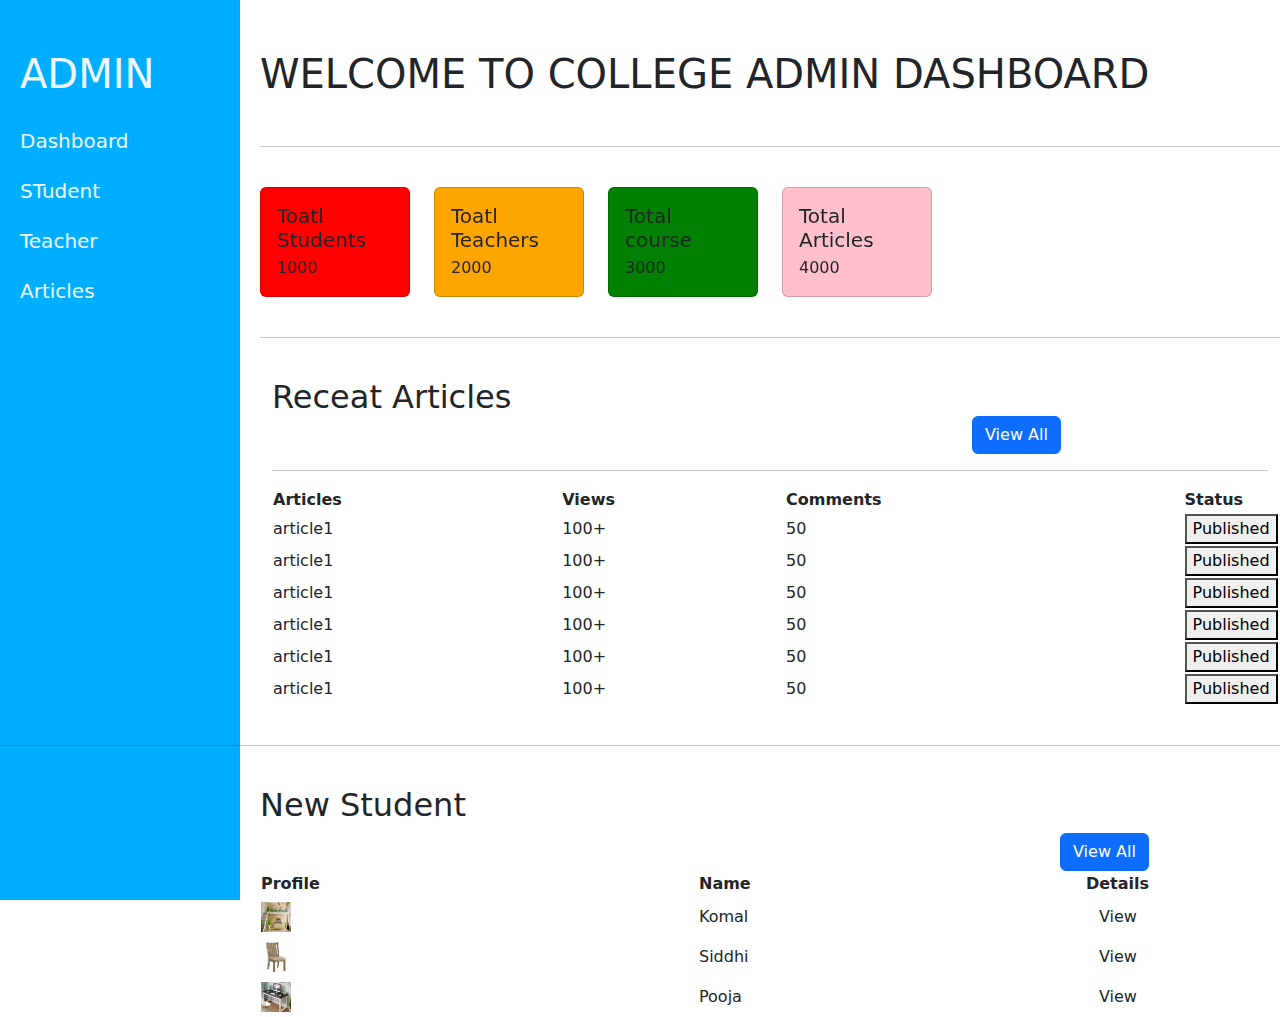
<file: imp/ADMIN DASHBOARD/index.html>
<!DOCTYPE html>
<html lang="en">
<head>
  <meta charset="UTF-8">
  <meta name="viewport" content="width=device-width, initial-scale=1.0">
  <title>Document</title>
  <link rel="stylesheet" href="style.css">

 <link rel="stylesheet" href="https://cdn.jsdelivr.net/npm/bootstrap@5.3.2/dist/css/bootstrap.min.css">

</head>
<body>
    <div class="sidebar">
        <a href="#"><h1>ADMIN</h1></a>
        <a href="#">Dashboard</a>
        <a href="#">STudent</a>
        <a href="#">Teacher</a>
        <a href="#">Articles</a>
    </div>

    <div class="content">
      <h1>WELCOME TO COLLEGE ADMIN DASHBOARD</h1>
        <br>
        <hr>
        <br>
        <div class="row">
            <div class="col-md-2">
                <div class="card" id="c1">
                    <div class="card-body">
                        <h5 class="card-title">Toatl Students</h5>
                        <p class="card-subtitle">1000</p>
                    </div>
                </div>
            </div>

            <div class="col-md-2">
                <div class="card" id="c2">
                    <div class="card-body">
                        <h5 class="card-title">Toatl Teachers</h5>
                        <p class="card-subtitle">2000</p>
                    </div>
                </div>
            </div>

            <div class="col-md-2">
                <div class="card" id="c3">
                    <div class="card-body">
                        <h5 class="card-title">Total course</h5>
                        <p class="card-subtitle">3000</p>
                    </div>
                </div>
            </div>

            <div class="col-md-2">
                <div class="card" id="c4">
                    <div class="card-body">
                        <h5 class="card-title">Total Articles</h5>
                        <p class="card-subtitle">4000</p>
                    </div>
                </div>
            </div>
        </div>
<br><hr><br>
        <div class="container">
            <h2 style="display:inline">Receat Articles</h2>
            <div class="btn btn-primary" style="margin-left: 700px;">View All</div>
            <br>
            <hr>
            <table>
                <thead>
                    <tr>
                        <td><strong>Articles</strong></td>
                        <td><strong>Views</strong></td>
                        <td><strong>Comments</strong></td>
                        <td><strong>Status</strong></td>
                    </tr>
                </thead>
                <tr>
                    <td>article1</td>
                    <td>100+</td>
                    <td>50</td>
                    <td><button>Published</button></td>
                </tr>

                <tr>
                  <td>article1</td>
                  <td>100+</td>
                  <td>50</td>
                  <td><button>Published</button></td>
              </tr>

              <tr>
                <td>article1</td>
                <td>100+</td>
                <td>50</td>
                <td><button>Published</button></td>
            </tr>

            <tr>
              <td>article1</td>
              <td>100+</td>
              <td>50</td>
              <td><button>Published</button></td>
          </tr>

          <tr>
            <td>article1</td>
            <td>100+</td>
            <td>50</td>
            <td><button>Published</button></td>
        </tr>

        <tr>
          <td>article1</td>
          <td>100+</td>
          <td>50</td>
          <td><button>Published</button></td>
      </tr>

            </table>
        </div>
    </div>
</body>
</html>
<br><hr><br>
<div class="content-2">
            <div class="title">
                <h2>New Student</h2>
                <div class="btn btn-primary" style="margin-left:800px">View All</div>
            </div>

            <table>
                <tr>
                    <th>Profile</th>
                    <th>Name</th>
                    <th>Details</th>
                </tr>
                <tr>
                    <td><img src="user-1.png" alt="" height="30px" width="30px"></td>
                    <td>Komal</td>
                    <td><button class="btn">View</button></td>
                </tr>
                <tr>
                    <td><img src="user-2.png" alt="" height="30px" width="30px"></td>
                    <td>Siddhi</td>
                    <td><button class="btn">View</button></td>
                </tr>
                <tr>
                    <td><img src="user-3.png" alt="" height="30px" width="30px"></td>
                    <td>Pooja</td>
                    <td><button class="btn">View</button></td>
                </tr>
            </table>
        </div>
</file>
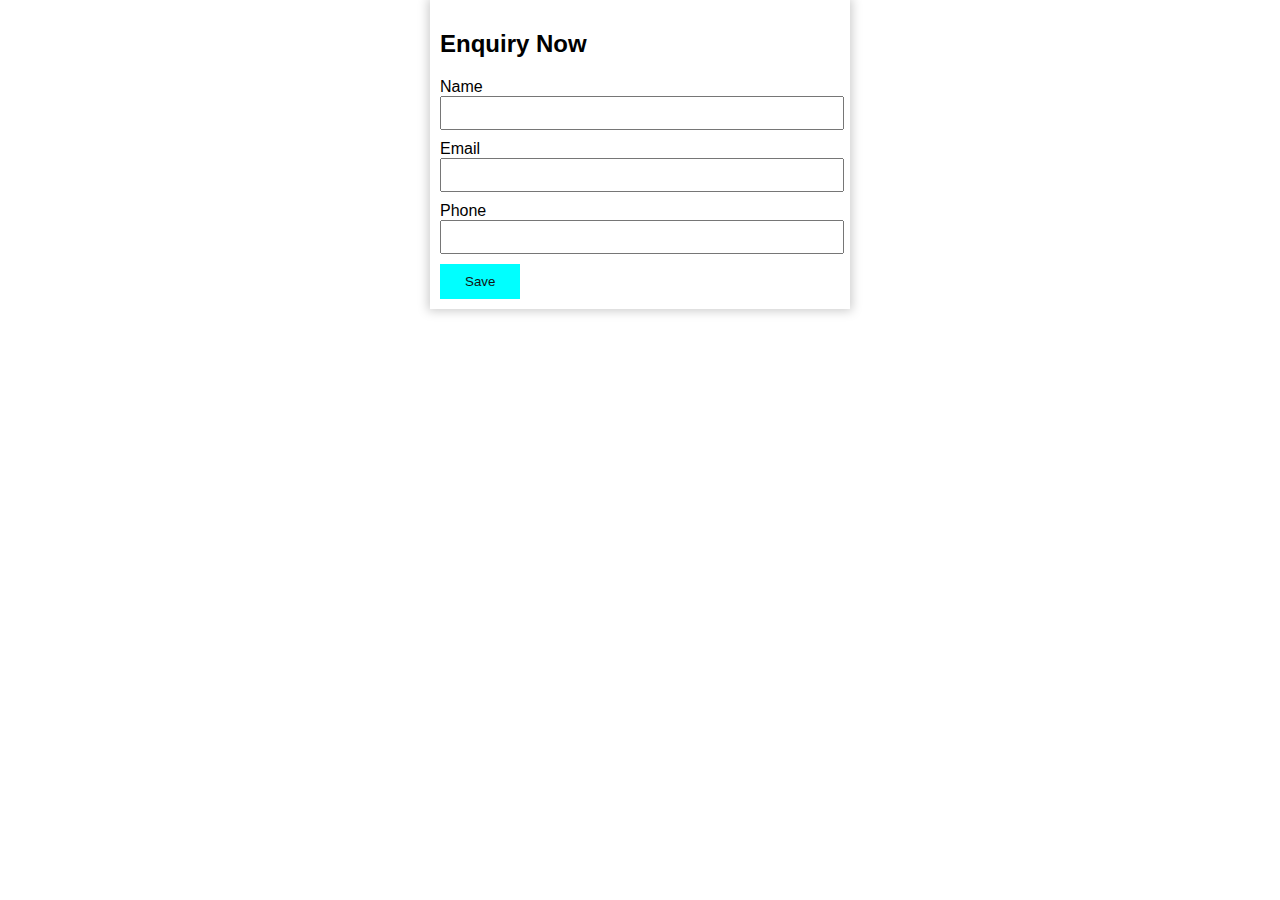
<file: imp/AJAX POST/index.html>
<!DOCTYPE html>
<html lang="en">
<head>
    <meta charset="UTF-8">
    <meta name="viewport" content="width=device-width, initial-scale=1.0">
    <title>Document</title>
    <style>
        *{
            margin: 0px;
            padding: 0px;
            font-family: sans-serif;
        }
        form{
            width: 400px;
            margin: auto;
            padding: 10px;
            box-shadow: 0px 0px 10px 2px #ccc;
        }
        form label{
            display: block;
            font-size: 16px;
            
        }
        form h2{
            padding: 20px 0px;
        }
        form input{
            width: 100%;
            height: 30px;
            margin-bottom: 10px;
        }
        form button{
            padding: 10px 25px;
            background-color: aqua;
            color: rgb(18, 18, 18);
            border: none;
            cursor: pointer; /*it shows button clickable'*/
        }
        .main{
            width: 1320px;
            margin: auto;
            display: flex;
        }
        .items{
            flex-basis: 20%;
            margin: 1%;
            box-shadow:0px 0px 10px 2px #ccc;
            padding: 10px 0px;
            position: relative;
        }
        .items span{
            position: absolute;
            font-size: 30px;
            cursor: pointer;
            right: 0px;
            top: 0px;
        }
        .items h5{
            margin-top: 10px;
        }
    </style>
</head>
<body>
    <form action="">
        <h2>Enquiry Now</h2>
        <label for="">Name</label>
        <input type="text" name="uname" required/>
        <label for="">Email</label>
        <input type="email" name="email" required>
        <label for="">Phone</label>
        <input type="text" name="phone" required>
        <button>Save</button>
    </form>
    <div class="main">
       
    </div>

</body>
<script>
   
    
   /* let l=[10,20,30,40];
    console.log()
    l.splice(2,1);
    console.log(1)*/

    let form=document.querySelector("form");
    let main=document.querySelector(".main");
    form.addEventListener("submit",(event)=>{
        let name=event.target.uname.value;
        let email=event.target.email.value;
        let phone=event.target.phone.value;
        var checkStatus=0; //status 0 then do entry and 1 means data is same or alreadh used


        let userData=JSON.parse(localStorage.getItem("userDetails")) ?? [];
        
        for(let v of userData){

            if(v.email==email || v.phone==phone){
                checkStatus=1;
                break;
            }
        }

        if(checkStatus==1){
            alert("Email or Phone allready Exists");
        }
        else{
            userData.push({
            'name': name,
            'email': email,
            'phone': phone

        })
        localStorage.setItem("userDetails",JSON.stringify(userData))
        event.target.reset();
       
        }
        displayData();
        /* ?? null disat nahi jr hyat ky info nasel tr tya aaivaji [] he array disto*/
       /* userData.push({
            'name': name,
            'email': email,
            'phone': phone

        });
        localStorage.setItem("userDetails",JSON.stringify(userData))
        displayData();
        // console.log(userData);
        // console.log(name,email,phone);
         event.target.reset();*/
         event.preventDefault(); /*page refresh hone band hoil save hit kelenntr*/


    })
    let displayData=()=>{
        let userData=JSON.parse(localStorage.getItem("userDetails")) ?? [];
        let finalData='';
        userData.forEach( (element,i) =>{

            finalData+=`<div class="items">
            <span onclick='removeData(${i})'>&times;</span>  
            <h5>Name</h5>
            <div>${element.name}</div>

            <h5>Email</h5>
            <div>${element.email}</div>

            <h5>Phone</h5>
            <div>${element.phone}</div>
        </div>`
        });
        main.innerHTML=finalData;
    }

    let removeData=(index)=>{
        let userData=JSON.parse(localStorage.getItem("userDetails")) ??[];
        
        userData.splice(index,1);
        localStorage.setItem('userDetails',JSON.stringify(userData))
     displayData();

    }
    

    displayData();
</script>

</html>
</file>
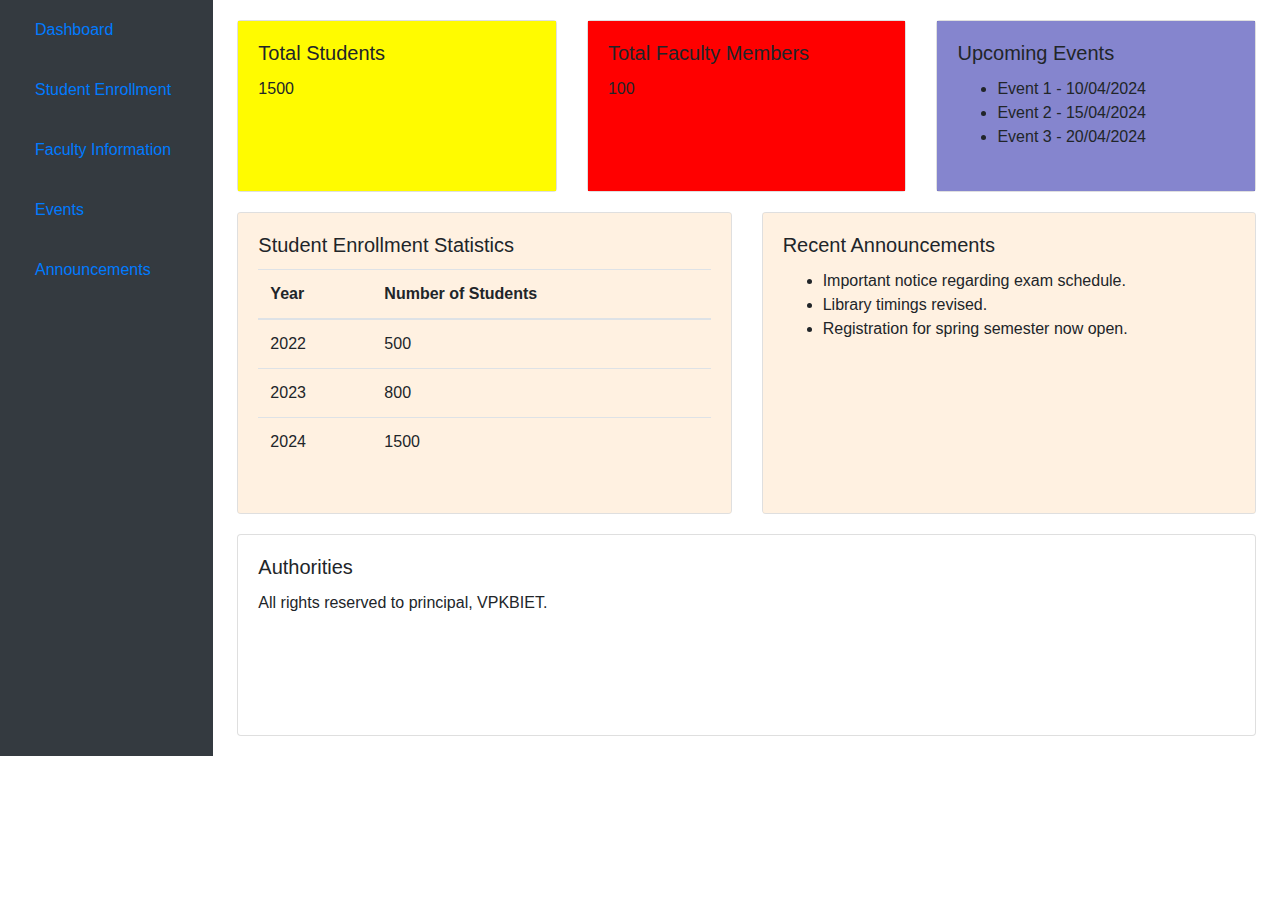
<file: imp/nodejs/public/index.html>
<!DOCTYPE html>
<html lang="en">
  <head>
    <meta charset="UTF-8" />
    <meta name="viewport" content="width=device-width, initial-scale=1.0" />
    <title>College Dashboard</title>
    <link rel="stylesheet" href="https://stackpath.bootstrapcdn.com/bootstrap/4.5.2/css/bootstrap.min.css"/>
    <link rel="stylesheet" href="style.css" />
    
  </head>
  <body>
    <div class="container-fluid">
      <div class="row">
        <nav id="sidebar" class="col-md-3 col-lg-2 d-md-block sidebar">
          <div class="sidebar-sticky">
            <ul class="navbar-nav flex-column">
              <li class="nav-item">
                <a class="nav-link active" href="#"> Dashboard </a>
              </li>
              <li class="nav-item">
                <a class="nav-link" href="#"> Student Enrollment </a>
              </li>
              <li class="nav-item">
                <a class="nav-link" href="#"> Faculty Information </a>
              </li>
              <li class="nav-item">
                <a class="nav-link" href="#"> Events </a>
              </li>
              <li class="nav-item">
                <a class="nav-link" href="#"> Announcements </a>
              </li>
            </ul>
          </div>
        </nav>
        <main role="main" class="col-md-9 ml-sm-auto col-lg-10 px-md-4 content">
          <div class="row">
            <div class="col-md-4">
              <div class="card">
                <div class="card-body total-students">
                  <h5 class="card-title">Total Students</h5>
                  <p class="card-text">1500</p>
                </div>
              </div>
            </div>
            <div class="col-md-4">
              <div class="card">
                <div class="card-body total-faculty">
                  <h5 class="card-title">Total Faculty Members</h5>
                  <p class="card-text">100</p>
                </div>
              </div>
            </div>
            <div class="col-md-4">
              <div class="card">
                <div class="card-body upcoming-events">
                  <h5 class="card-title">Upcoming Events</h5>
                  <ul>
                    <li>Event 1 - 10/04/2024</li>
                    <li>Event 2 - 15/04/2024</li>
                    <li>Event 3 - 20/04/2024</li>
                  </ul>
                </div>
              </div>
            </div>
          </div>
          <div class="row">
            <div class="col-md-6">
              <div class="card">
                <div class="card-body enrollment-stats">
                  <h5 class="card-title">Student Enrollment Statistics</h5>
                  <table class="table">
                    <thead>
                      <tr>
                        <th>Year</th>
                        <th>Number of Students</th>
                      </tr>
                    </thead>
                    <tbody>
                      <tr>
                        <td>2022</td>
                        <td>500</td>
                      </tr>
                      <tr>
                        <td>2023</td>
                        <td>800</td>
                      </tr>
                      <tr>
                        <td>2024</td>
                        <td>1500</td>
                      </tr>
                    </tbody>
                  </table>
                </div>
              </div>
            </div>
            <div class="col-md-6">
              <div class="card">
                <div class="card-body recent-announcements">
                  <h5 class="card-title">Recent Announcements</h5>
                  <ul>
                    <li>Important notice regarding exam schedule.</li>
                    <li>Library timings revised.</li>
                    <li>Registration for spring semester now open.</li>
                  </ul>
                </div>
              </div>
            </div>
          </div>
          <div class="row">
            <div class="col-md-12">
              <div class="card">
                <div class="card-body authorities">
                  <h5 class="card-title">Authorities</h5>
                  <p class="card-text">
                    All rights reserved to principal, VPKBIET.
                  </p>
                </div>
              </div>
            </div>
          </div>
        </main>
      </div>
    </div>
  </body>
</html>
</file>
<file: imp/ADMIN DASHBOARD/style.css>
.sidebar{
    height: 100%;
    width: 240px;
    left: 0;
    top: 0;
    background-color: rgb(0,174,255);
    position: fixed;
    padding-top: 30px;
}

.sidebar a{
    display: block;
    text-decoration: none;
    font-size: 20px;
    color: aliceblue;
    padding-top: 20px;
    padding-left: 20px;
}

.sidebar a:hover{
    background-color: cornflowerblue;
}

.content{
    margin-left: 260px;
    margin-top: 50px;
}

.card{
    height: 80px;
}

#c1{
    background-color: red;
}

#c2{
    background-color: orange;
}

#c3{
    background-color: green;
}

#c4{
    background-color: pink;
}

.conatiner{
    height: 300px;
    width: 1050px;
    margin-top: 40px;
    margin-left: 40px;
    border-style: solid;
    border-width: 1px;
    border-radius: 5px;
}

table{
    width: 1300px;
}

.content-2{
    margin-left: 260px;
}
</file>
<file: imp/nodejs/public/style.css>
body {
    font-family: Arial, sans-serif;
   }
   
   #sidebar {
    background-color: #343a40;
    color: white;
   }
   
   #sidebar ul.navbar-nav li.nav-item {
    padding: 10px 20px;
   }
   
   .content {
    margin-top: 20px;
   }
   
   .card {
    margin-bottom: 20px;
   }
   
   .total-students {
    background-color: rgb(255, 251, 0);
    height: 170px;
   }
   
   .total-faculty {
    background-color: rgb(255, 0, 0);
    height: 170px;
   }
   
   .upcoming-events {
    background-color: rgba(44, 44, 170, 0.575);
    height: 170px;
   }
   
   .enrollment-stats {
    background-color: rgba(255, 228, 196, 0.509);
    height: 300px;
   }
   
   .recent-announcements {
    background-color: rgba(255, 228, 196, 0.509);
    height: 300px;
   }
   
   .authorities {
    background-color: rgba(255, 228, 196, 0);
    height: 200px;
   }
</file>
